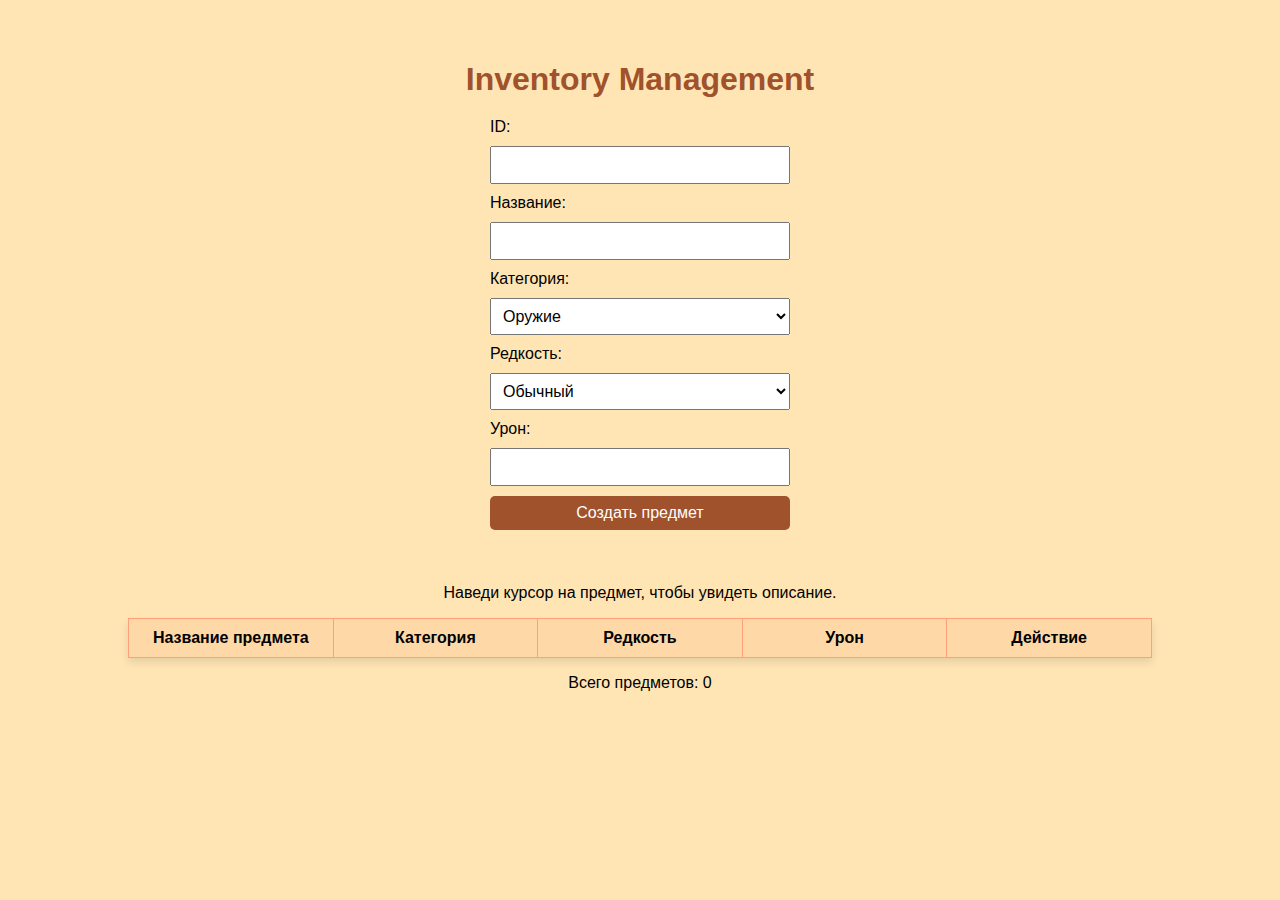
<file: lab4/index.html>
<html lang="ru">
<head>
  <meta charset="UTF-8">
  <title>Inventory App</title>
  <link rel="stylesheet" href="style.css">
</head>
<body>
  <h1>Inventory Management</h1>
  
  <form id="itemForm">
    <label for="itemId">ID:</label>
    <input type="text" id="itemId" required>
  
    <label for="itemName">Название:</label>
    <input type="text" id="itemName" required>
  
    <label for="itemCategory">Категория:</label>
    <select id="itemCategory">
      <option value="weapon">Оружие</option>
      <option value="armor">Броня</option>
      <option value="potion">Зелье</option>
    </select>
  
    <label for="itemRarity">Редкость:</label>
    <select id="itemRarity">
      <option value="common">Обычный</option>
      <option value="uncommon">Необычный</option>
      <option value="rare">Редкий</option>
      <option value="legendary">Легендарный</option>
    </select>

    <label for="itemDamage">Урон:</label>
      <input type="number" id="itemDamage" min="0" step="1">
    <button id="createItemButton">Создать предмет</button>
  </form>
  <br/>
  <p id="itemDescription">Наведи курсор на предмет, чтобы увидеть описание.</p>

  <table id="inventoryTable" border="1">
    <thead>
      <tr>
        <th>Название предмета</th>
        <th>Категория</th>
        <th>Редкость</th>
        <th>Урон</th>
        <th>Действие</th>
        
      </tr>
    </thead>
    <tbody>
      
    </tbody>
  </table>

  <p id="totalItems">Всего предметов: 0</p>

  <script type = "module" src="src/index.js"></script>
</body>
</html>
</file>
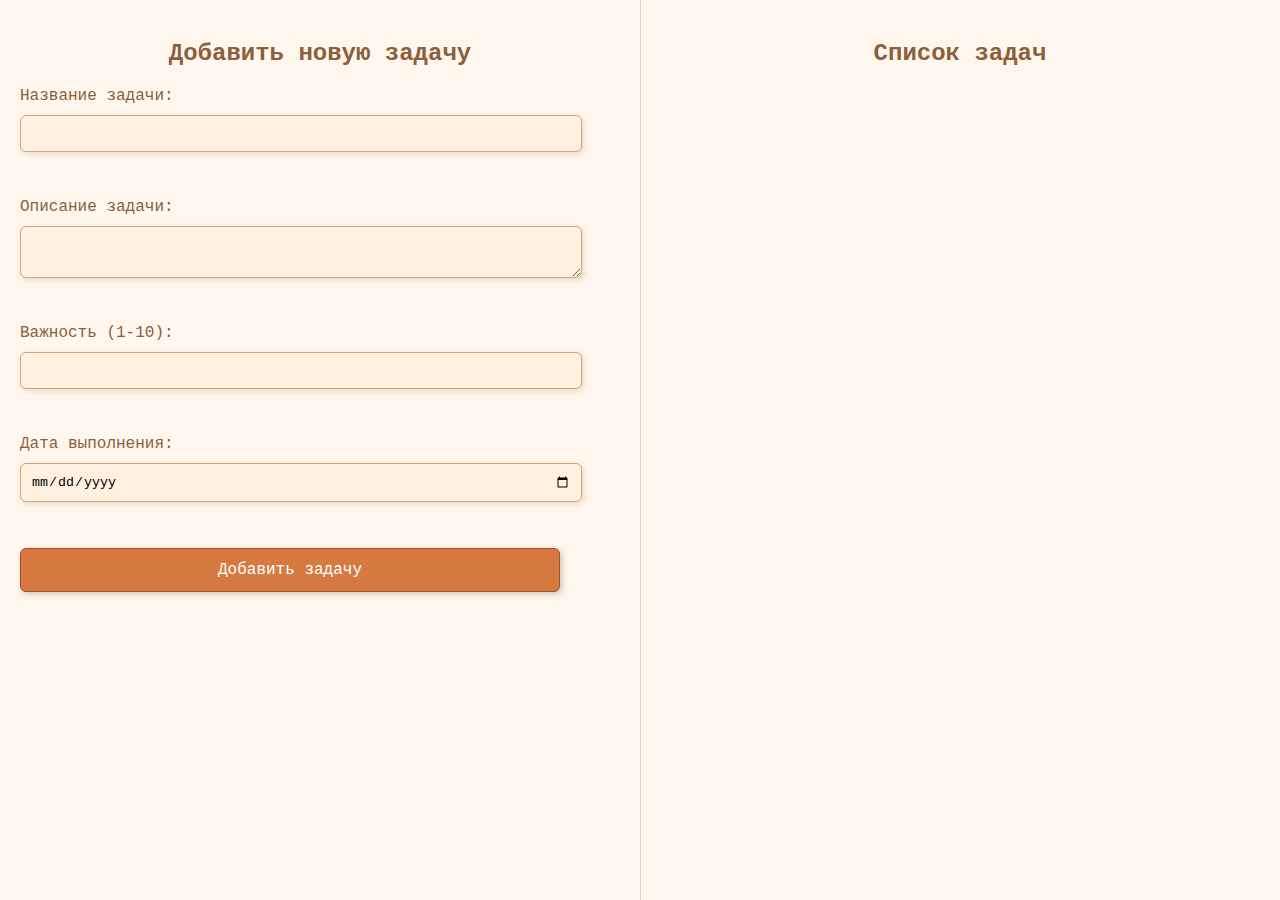
<file: js/mainPage.html>
<!DOCTYPE html>
<html lang="ru">
<head>
    <meta charset="UTF-8">
    <meta name="viewport" content="width=device-width, initial-scale=1.0">
    <title>To-Do List</title>
    <link rel="stylesheet" href="mainCss.css">
</head>
<body>

    <div class="container">
        <div class="left-pane">
            <h2>Добавить новую задачу</h2>
            <form id="task-form">
                <label for="task-title">Название задачи:</label>
                <input type="text" id="task-title" required><br><br>

                <label for="task-description">Описание задачи:</label>
                <textarea id="task-description" required></textarea><br><br>

                <label for="task-importance">Важность (1-10):</label>
                <input type="number" id="task-importance" min="1" max="10" required><br><br>

                <label for="task-date">Дата выполнения:</label>
                <input type="date" id="task-date" required><br><br>

                <button type="button" onclick="AddTasc()">Добавить задачу</button>
            </form>
        </div>

        <div class="right-pane">
            <h2>Список задач</h2>
            <div id="task-list" class="task-list">
            
            </div>
        </div>
    </div>

    <script src="mainJs.js"></script>
</body>
</html>
</file>
<file: lab4/style.css>
body {
    background-color: #ffe5b4;
    font-family: Arial, sans-serif;
    margin: 0;
    padding: 40px 0;
    display: flex;
    flex-direction: column;
    align-items: center;
  }
  
  h1 {
    margin-bottom: 20px;
    color: #a0522d;
    font-size: 2em;
    text-align: center;
  }
  

  #itemForm {
    display: flex;
    flex-direction: column;
    gap: 10px;
    margin-bottom: 20px;
    width: 300px;
  }
  
  #itemForm input, #itemForm select, #itemForm button {
    padding: 8px;
    font-size: 16px;
  }
  
  #itemForm button {
    cursor: pointer;
    background-color: #a0522d;
    color: white;
    border: none;
    border-radius: 5px;
  }
  
  #itemForm button:hover {
    background-color: #8b4513;
  }
  

  table#inventoryTable {
    width: 80%;
    border-collapse: collapse;
    background-color: white;
    box-shadow: 0 4px 8px rgba(0, 0, 0, 0.1);
    table-layout: fixed;
  }
  
  #inventoryTable th {
    background-color: #ffd8a8;
    padding: 10px;
    text-align: center;
    font-weight: bold;
  }
  
  #inventoryTable td {
    padding: 10px;
    text-align: center;
    height: 50px;
  }
  
  #inventoryTable,
  #inventoryTable th,
  #inventoryTable td {
    border: 1px solid #ffa07a;
  }

  .legendary {
    background-color: gold;
  }
  

  .common {
    background-color: #d3d3d3;
  }
</file>
<file: js/mainCss.css>
body {
    font-family: 'Courier New', Courier, monospace;
    background-color: #fff7ee; 
    margin: 0;
    padding: 0;
}

.container {
    display: flex;
    height: 100vh;
    background-color: #fff7ee;
}


.left-pane,
.right-pane {
    flex: 1;
    padding: 20px;
    box-sizing: border-box;
}


.container::after {
    content: "";
    width: 1px;
    background-color: #e2cfc3; 
    display: block;
    position: absolute;
    top: 0;
    left: 50%;
    height: 100%;
}


h2 {
    text-align: center;
    font-size: 24px;
    color: #8b5e3c; 
}


form label {
    font-size: 16px;
    color: #8b5e3c;
}


form input,
form textarea {
    width: 90%;
    padding: 10px;
    margin: 10px 0;
    border-radius: 6px;
    border: 1px solid #d4a373;
    background-color: #fff0e0; 
    box-shadow: 2px 2px 6px rgba(150, 100, 50, 0.2); 
    display: block;
    font-family: 'Courier New', Courier, monospace;
}

button {
    padding: 12px 20px;
    background-color: #d77a42; 
    color: #fff;
    border: 1px solid #a0522d;
    border-radius: 6px;
    cursor: pointer;
    font-size: 16px;
    width: 90%;
    margin-bottom: 20px;
    font-family: 'Courier New', Courier, monospace;
    box-shadow: 2px 2px 6px rgba(120, 70, 30, 0.3);
}

button:hover {
    background-color: #c66b35;
}


.task-list {
    list-style: none;
    padding: 0;
}

.task-item {
    background-color: #fff2e0;
    border: 1px solid #e5b48a;
    padding: 12px;
    margin-bottom: 12px;
    border-radius: 8px;
    font-family: 'Courier New', Courier, monospace;
    box-shadow: 2px 2px 6px rgba(150, 100, 50, 0.2);
}

.task-item h4 {
    margin: 0;
    font-size: 18px;
    color: #7b4b26;
}

.red-tasc {
    color: rgb(201, 12, 12);
}

.normal-tasc {
    color: rgb(30, 100, 30);
}
</file>
